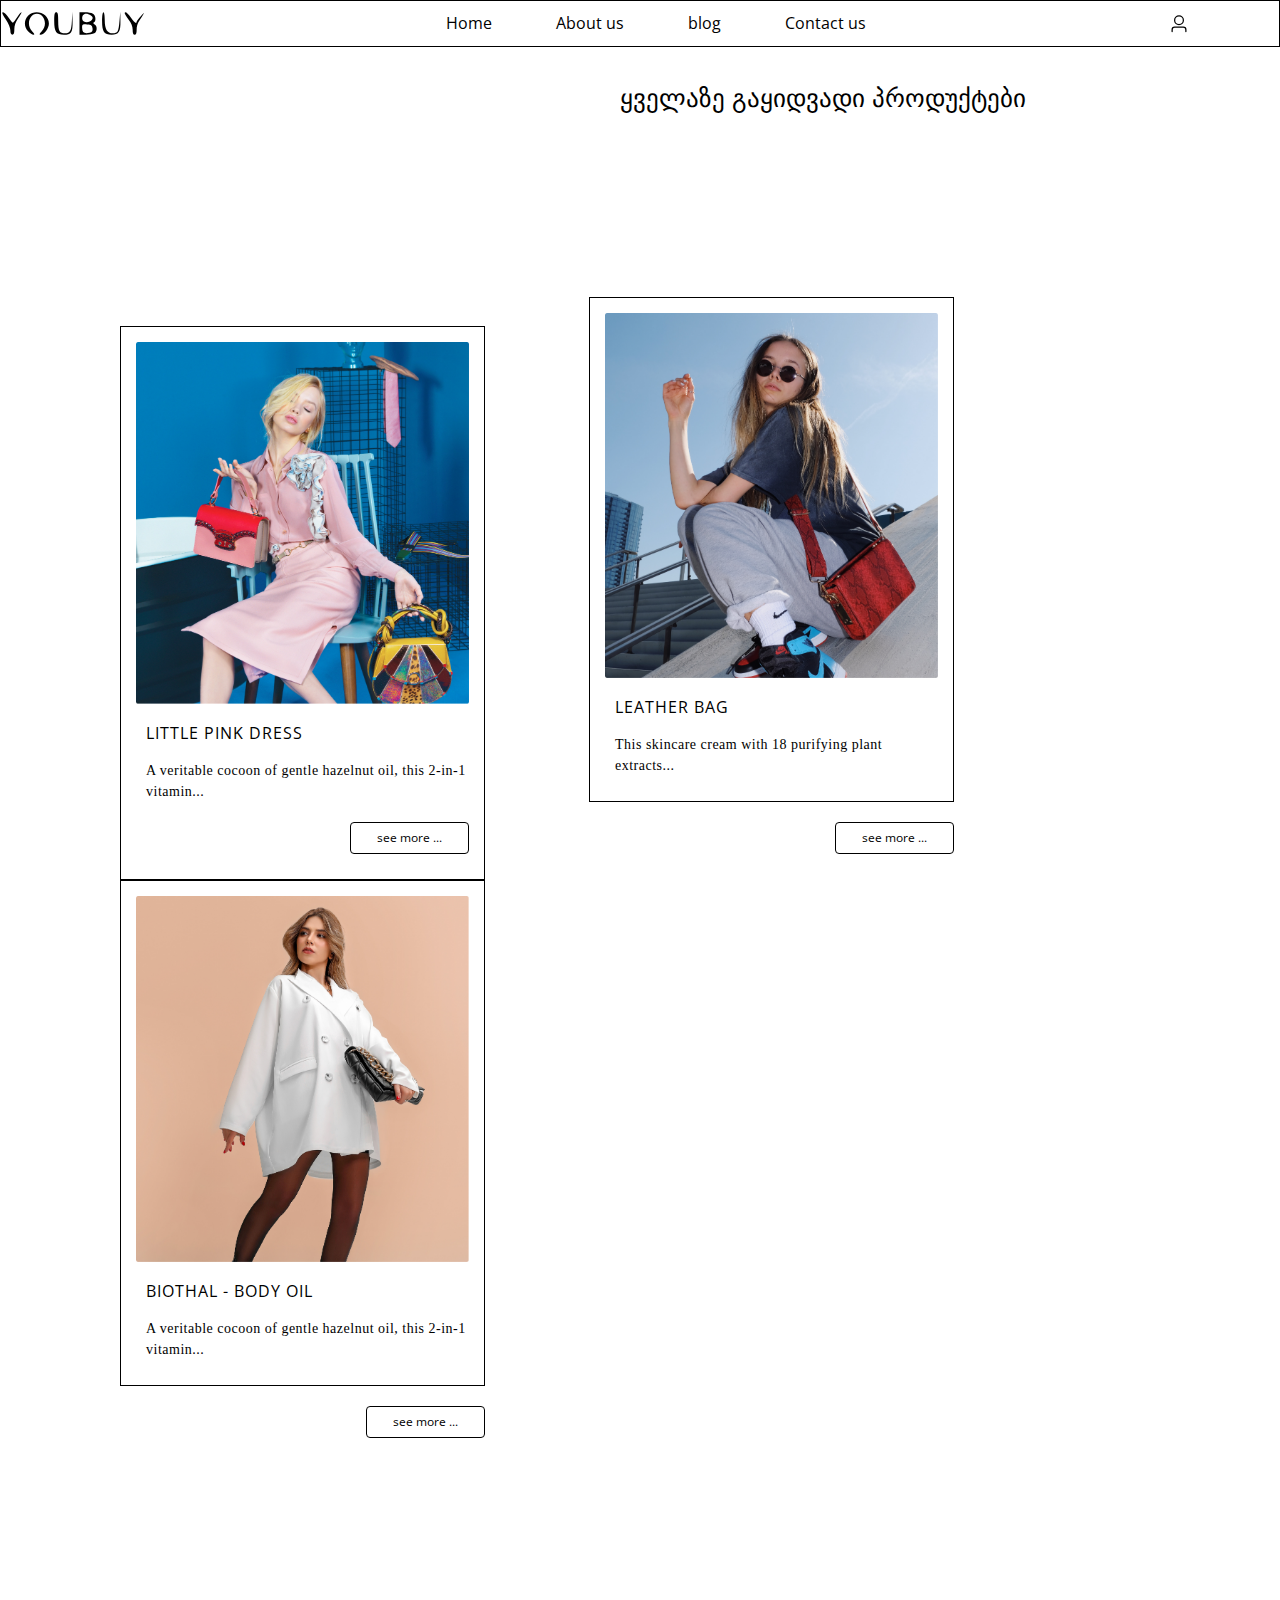
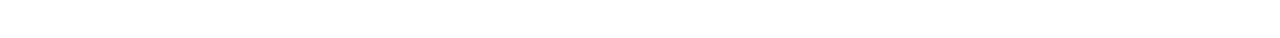
<file: index.html>
<!DOCTYPE html>
<html lang="en">
<head>
    <meta charset="UTF-8">
    <meta http-equiv="X-UA-Compatible" content="IE=edge">
    <meta name="viewport" content="width=device-width, initial-scale=1.0">
    <title>YOUBUY</title>
    <link rel="stylesheet" href="assets/css/reset.css">
    <link rel="stylesheet" href="assets/css/style.css">
   <link rel="https:fonts.googleapis.com/css?family=Open%20Sans&fbclid=IwAR0x8eG7OpalNwtg53H5mPpAOw2A9uLg6j4-oULF5Wpxc3eMID8sX_6faUc" rel="stylesheet">
</head>
<body>
  <body>
    <div class="navbar">
            
      <img src="assets/imgs/logo.svg" class="logo">
      <nav>
          <ul>
              <li class="Home">
                  <a href="index.hmtl">Home</a>
              </li>
              <li class="about">
                   <a href="about.html">About us</a>
              </li>
              <li class="blog">
                  <a href="blog.html">blog</a>
              </li>
              <li class="contact">
                  <a href="contact.html">Contact us</a>
              </li>
              <li>
              </li>
          </ul>
      </nav>
      <img src="assets/imgs/user-svg.svg" class="user-svg">
       </div>
       </div>
       <main>
       <p>ყველაზე გაყიდვადი პროდუქტები</p>
      </main>
      <main>
        <section class="products-grid">
            <div class="grid-wrapper">
                <div class="grid-content">
                    <img src="assets/imgs/1.png" alt="1">
                    <h3>Little Pink dress</h3>
                    <p>A veritable cocoon of gentle hazelnut oil, this 2-in-1 vitamin...</p>
                <div class="grid-footer">
                    <button>See more ...</button>
                </div>
            </div>
            <div class="grid-wrapper middle">
                <div class="grid-content">
                    <img src="assets/imgs/2.png" alt="2">
                    <h3>Leather Bag</h3>
                    <p>This skincare cream with 18 purifying plant extracts...</p>
                </div>
                <div class="grid-footer">
                    <button>See more ...</button>
                </div>
            </div>
            <div class="grid-wrapper">
                <div class="grid-content">
                    <img src="assets/imgs/3.png" alt="2">
                    <h3>Biothal - Body Oil</h3>
                    <p>A veritable cocoon of gentle hazelnut oil, this 2-in-1 vitamin...</p>
                </div>
                <div class="grid-footer">
                    <button>See more ...</button>
                </div>
              </div>
                <div class="see-more-products">
                  <!-- <a href="#">
                    მეტი პროდუქტების ნახვა...
                  </a> -->
              </div>
            </div>
            
            </div>
        </section>
    </main>
  </body>
</html>
</file>
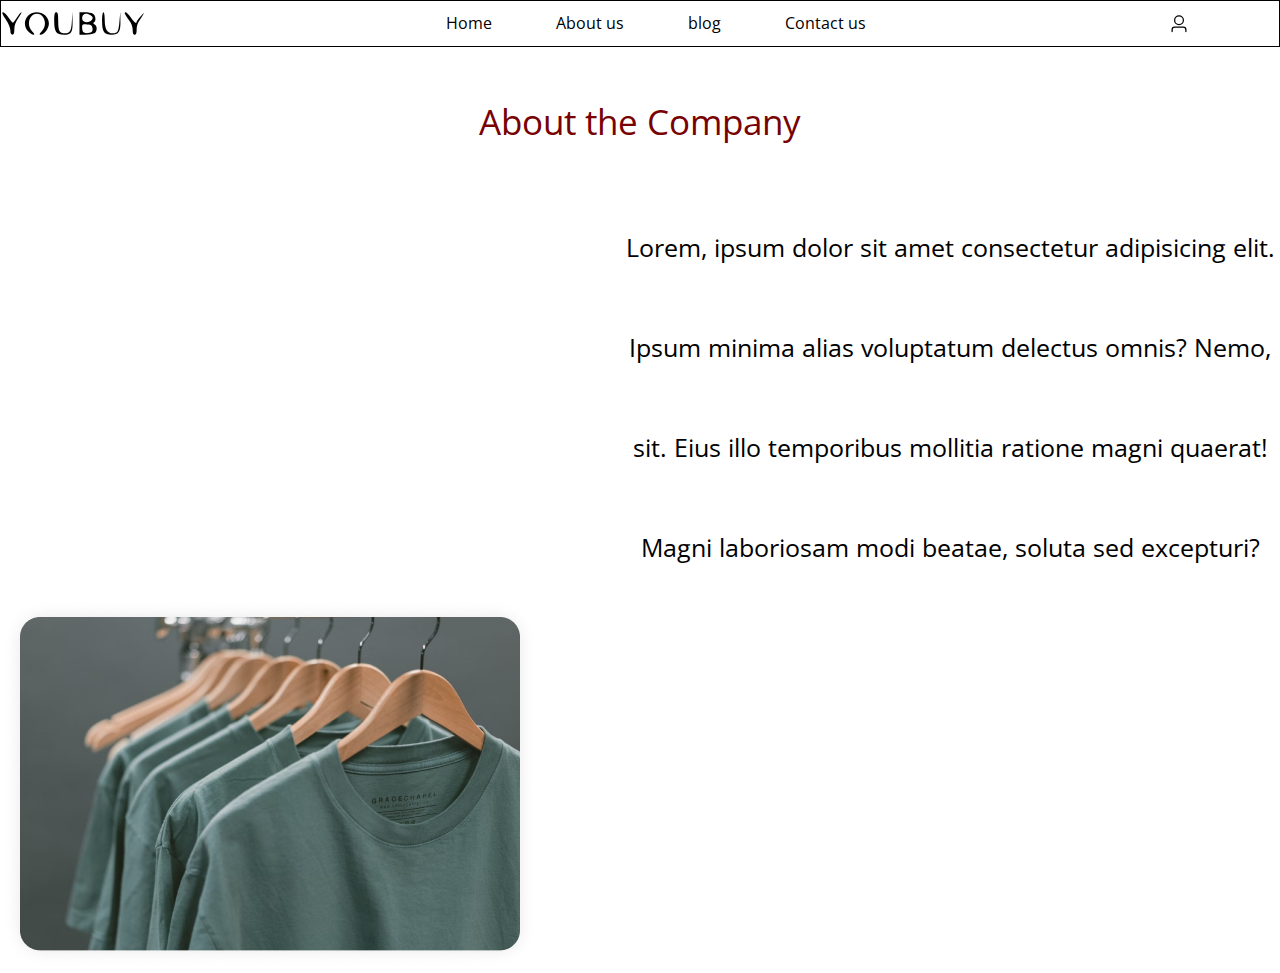
<file: about.html>
<!DOCTYPE html>
<html lang="en">
<head>
    <meta charset="UTF-8">
    <meta http-equiv="X-UA-Compatible" content="IE=edge">
    <meta name="viewport" content="width=device-width, initial-scale=1.0">
    <title>project-3</title>
    <link rel="stylesheet" href="assets/css/reset.css">
    <link rel="stylesheet" href="assets/css/style.css">
    
</head>
<body>
    <header>
          <div class="navbar">
            
            <img src="assets/imgs/logo.svg" class="logo">
            <nav>
                <ul>
                    <li class="Home">
                        <a href="index.html">Home</a>
                    </li>
                    <li class="about">
                         <a href="about.html">About us</a>
                    </li>
                    <li class="blog">
                        <a href="blog.html">blog</a>
                    </li>
                    <li class="contact">
                        <a href="contact.html">Contact us</a>
                    </li>
                    <li>
                    </li>
                </ul>
            </nav>
            <img src="assets/imgs/user-svg.svg" class="user-svg">
             </div>
             <main class="about-us">
             </main>
             <div class="info">
                <h1>About the Company</h1>
                <p>Lorem, ipsum dolor sit amet consectetur adipisicing elit. Ipsum minima alias voluptatum delectus omnis? Nemo, sit. Eius illo temporibus mollitia ratione magni quaerat! Magni laboriosam modi beatae, soluta sed excepturi?</p>
        
                </div>
                <img src="assets/imgs/shirts.png">
            </div>
        </main>
            </nav>
        </main>
        
    </body>
  </html>
</file>
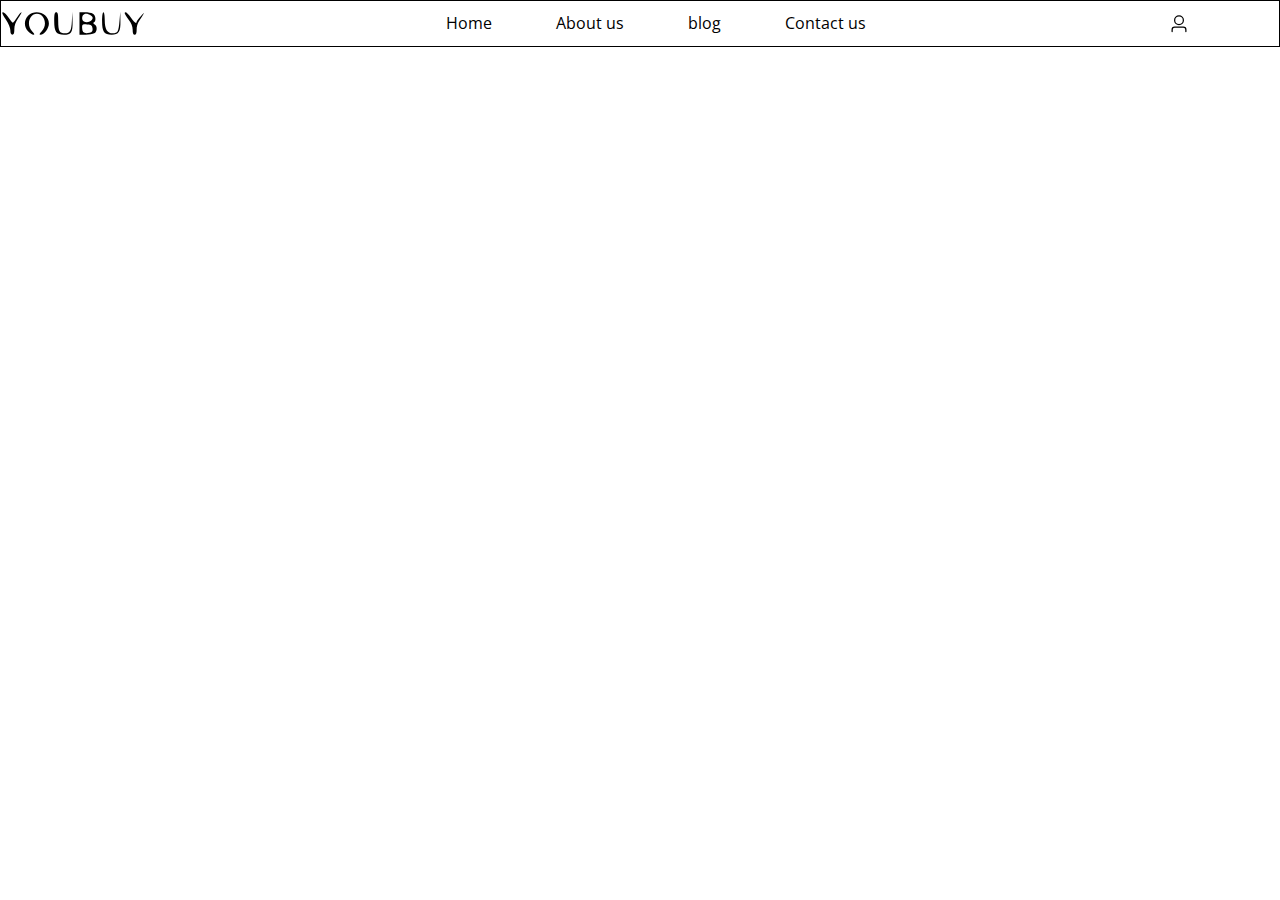
<file: contact.html>
<!DOCTYPE html>
<html lang="en">
<head>
    <meta charset="UTF-8">
    <meta http-equiv="X-UA-Compatible" content="IE=edge">
    <meta name="viewport" content="width=device-width, initial-scale=1.0">
    <title>project-3</title>
    <link rel="stylesheet" href="assets/css/reset.css">
    <link rel="stylesheet" href="assets/css/style.css">
    
</head>
<body>
    <header>
          <div class="navbar">
            
            <img src="assets/imgs/logo.svg" class="logo">
            <nav>
                <ul>
                    <li class="Home">
                        <a href="home.hmtl">Home</a>
                    </li>
                    <li class="about">
                         <a href="about.html">About us</a>
                    </li>
                    <li class="blog">
                        <a href="blog.html">blog</a>
                    </li>
                    <li class="contact">
                        <a href="contact.html">Contact us</a>
                    </li>
                    <li>
                    </li>
                </ul>
            </nav>
            <img src="assets/imgs/user-svg.svg" class="user-svg">
             </div>
            </nav>
        </main>
        <p><iframe src="https://www.google.com/maps/embed?pb=!1m18!1m12!1m3!1d3596.268743288916!2d44.768626812226984!3d41.708931332082805!2m3!1f0!2f0!3f0!3m2!1i1024!2i768!4f13.1!3m3!1m2!1s0x40447332ce83ce27%3A0x88f10503a3a86e1d!2sIlia%20State%20University!5e0!3m2!1sen!2sge!4v1675968975018!5m2!1sen!2sge" width="600" height="450" style="border:0;" allowfullscreen="" loading="lazy" referrerpolicy="no-referrer-when-downgrade"></iframe></p>
    </body>
  </html>
</file>
<file: assets/css/style.css>
@import url("https://fonts.googleapis.com/css?family=Open%20Sans&fbclid=IwAR0x8eG7OpalNwtg53H5mPpAOw2A9uLg6j4-oULF5Wpxc3eMID8sX_6faUc");
body {
    font-family: 'Open Sans', sans-serif;
    background: -webkit-linear-gradient(to left, #DDEFBB, #FFEEEE);
    background: linear-gradient(to left #DDEFBB, #FFEEEE);
}


/* box-shadow: 3.9px 7.8px hs1(0deg 0% 0% / 0.38); */
*body {
    background-color: white;

}

.products-grid {
    padding: 150px 120px 200px 120px;
    display: flex;
    align-items: center;
    width: 100%;
}

.grid-wrapper {
   
    display: inline-block;
  
}

.grid-content {
    border: 1px solid black;
    display: inline-block;
    width: 333px;
    padding: 15px 15px 25px 15px;
}

.grid-content img {
    width: 100%;
}


.grid-content h3 {
    margin: 15px 0;
    line-height: 24px;
    font-family: 'Open Sans', sans-serif;
    letter-spacing: 1px;
    text-transform: uppercase;
}
.grid-content p {
    font-size: 14px;
    line-height: 21px;
    letter-spacing: .5px;
    font-family: "Open Sans', sans-serif";
}

.grid-content h3,
.grid-content p {
    margin-left: 10px;
}

.grid-footer button {
    font-size: 12px;
    line-height: 18px;
    padding: 6px 26px;
    background-color: inherit;
    border: 1px solid black;
    border-radius: 4px;
    cursor: pointer;
    text-transform: lowercase;
}

.grid-footer button:hover {
    background-color: #000000;
    color: white;
}

.grid-footer {
    text-align: right;
    margin-top: 20px;
}

.grid-wrapper.middle {
    margin: 0 100px;
}

.logo-svg{
  margin-left: 100px;
  width: 7%;
  height: 65px;  
}
.navbar{
  border: 1px solid black; 
  display: flex;
  align-items: center;
  line-height: 45px;
 
}
.user-svg{
margin-right: 90px;
width: 20px;
cursor: pointer;
}


nav{
  flex: 1;
text-align: center;
}
nav ul li{
  list-style: none;
  display: inline-block;
  margin-left: 60px;
}
nav ul li a{
  text-decoration: none;
  color: #000000;
}

p{
  color: black;
  font-size: 25px;
  margin-left: 620px;
  line-height: 100px;
  
}

.info{
  color: #780202;
  font-size: 35px;
  text-align: center;
  line-height: 150px;
}













/* .see-more-products{
  margin: 50px;
  width: 50%;

} */
</file>
